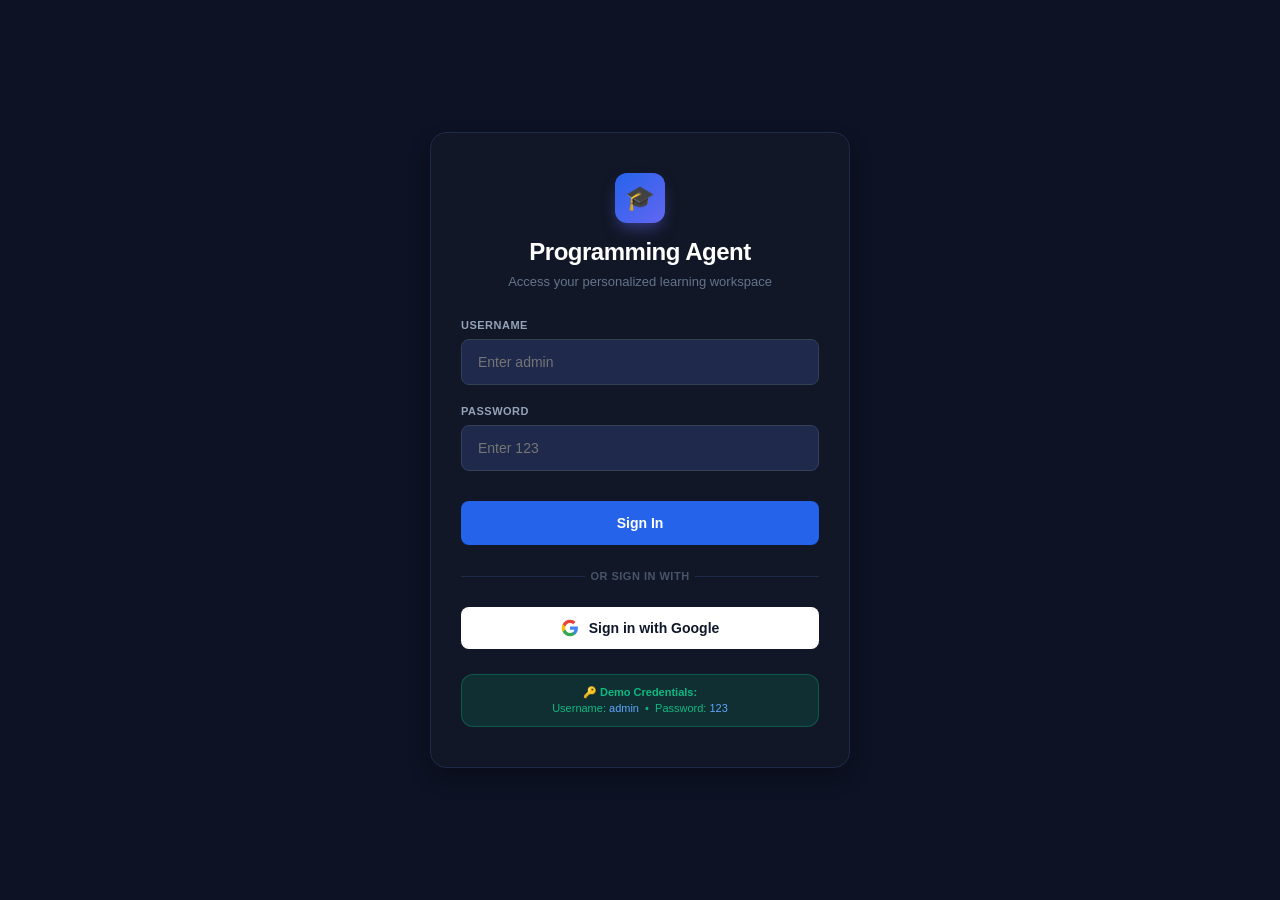
<file: PROJECT/templates/login.html>
<!DOCTYPE html>
<html lang="en">
<head>
    <meta charset="UTF-8">
    <meta name="viewport" content="width=device-width, initial-scale=1.0">
    <title>Programming Agent - Gateway Login</title>
    <style>
        * {
            margin: 0;
            padding: 0;
            box-sizing: border-box;
            font-family: 'Segoe UI', Tahoma, Geneva, Verdana, sans-serif;
        }

        body {
            display: flex;
            justify-content: center;
            align-items: center;
            min-height: 100vh;
            background-color: #0d1224;
            color: #fff;
            padding: 20px;
        }

        .login-container {
            width: 100%;
            max-width: 420px;
            background-color: #111726;
            border: 1px solid #1e294b;
            border-radius: 16px;
            padding: 40px 30px;
            box-shadow: 0 10px 25px -5px rgba(0, 0, 0, 0.4);
        }

        .header {
            text-align: center;
            margin-bottom: 30px;
        }

        .header h1 {
            font-size: 24px;
            font-weight: 700;
            color: #fff;
            margin-bottom: 8px;
            letter-spacing: -0.5px;
        }

        .header p {
            font-size: 13px;
            color: #64748b;
        }

        .logo-icon {
            width: 50px;
            height: 50px;
            background: linear-gradient(135deg, #2563eb, #6366f1);
            border-radius: 12px;
            display: flex;
            align-items: center;
            justify-content: center;
            font-size: 24px;
            margin: 0 auto 15px auto;
            box-shadow: 0 8px 16px -4px rgba(99, 102, 241, 0.5);
        }

        .form-group {
            margin-bottom: 20px;
        }

        .form-group label {
            display: block;
            font-size: 11px;
            font-weight: 700;
            text-transform: uppercase;
            letter-spacing: 0.5px;
            color: #94a3b8;
            margin-bottom: 8px;
        }

        .input-wrapper {
            background: #1e294b;
            border: 1px solid #334155;
            border-radius: 8px;
            display: flex;
            align-items: center;
            padding: 2px 4px;
            transition: all 0.2s;
        }

        .input-wrapper:focus-within {
            border-color: #3b82f6;
            box-shadow: 0 0 0 2px rgba(59, 130, 246, 0.2);
        }

        .input-wrapper input {
            width: 100%;
            padding: 12px;
            background: transparent;
            border: none;
            color: white;
            font-size: 14px;
            outline: none;
        }

        .submit-btn {
            width: 100%;
            padding: 14px;
            background: #2563eb;
            color: white;
            border: none;
            border-radius: 8px;
            cursor: pointer;
            font-weight: 600;
            font-size: 14px;
            transition: background 0.2s, transform 0.1s;
            margin-top: 10px;
        }

        .submit-btn:hover {
            background: #1d4ed8;
        }

        .submit-btn:active {
            transform: scale(0.98);
        }

        .divider {
            display: flex;
            align-items: center;
            text-align: center;
            margin: 25px 0;
            color: #475569;
            font-size: 11px;
            font-weight: 600;
            text-transform: uppercase;
            letter-spacing: 0.5px;
        }

        .divider::before, .divider::after {
            content: '';
            flex: 1;
            border-bottom: 1px solid #1e294b;
        }

        .divider:not(:empty)::before {
            margin-right: .5em;
        }

        .divider:not(:empty)::after {
            margin-left: .5em;
        }

        .google-btn {
            width: 100%;
            padding: 12px;
            background: #ffffff;
            color: #0f172a;
            border: none;
            border-radius: 8px;
            cursor: pointer;
            font-weight: 600;
            font-size: 14px;
            display: flex;
            align-items: center;
            justify-content: center;
            gap: 10px;
            transition: background 0.2s;
        }

        .google-btn:hover {
            background: #e2e8f0;
        }

        .google-icon {
            width: 18px;
            height: 18px;
        }

        .error-banner {
            display: none;
            background-color: rgba(239, 68, 68, 0.1);
            border: 1px solid rgba(239, 68, 68, 0.2);
            border-radius: 8px;
            padding: 12px;
            color: #f87171;
            font-size: 13px;
            text-align: center;
            margin-bottom: 20px;
        }

        .demo-badge {
            background: rgba(16, 185, 129, 0.15);
            color: #10b981;
            border: 1px solid rgba(16, 185, 129, 0.3);
            border-radius: 12px;
            padding: 10px 14px;
            font-size: 11px;
            text-align: center;
            margin-top: 25px;
            line-height: 1.4;
        }
    </style>
</head>
<body>

    <div class="login-container">
        
        <div class="header">
            <div class="logo-icon">🎓</div>
            <h1>Programming Agent</h1>
            <p>Access your personalized learning workspace</p>
        </div>

        <div class="error-banner" id="errorBanner"></div>

        <form id="loginForm" onsubmit="handleDemoLogin(event);">
            <div class="form-group">
                <label for="username">Username</label>
                <div class="input-wrapper">
                    <input type="text" id="username" placeholder="Enter admin" required>
                </div>
            </div>

            <div class="form-group">
                <label for="password">Password</label>
                <div class="input-wrapper">
                    <input type="password" id="password" placeholder="Enter 123" required>
                </div>
            </div>

            <button type="submit" class="submit-btn" id="submitBtn">Sign In</button>
        </form>

        <div class="divider">Or Sign In with</div>

        <button onclick="window.location.href='/google-login'" class="google-btn">
            <!-- Google Minimal SVG icon -->
            <svg class="google-icon" viewBox="0 0 24 24" width="100%" height="100%">
                <path fill="#4285F4" d="M22.56 12.25c0-.78-.07-1.53-.2-2.25H12v4.26h5.92c-.26 1.37-1.04 2.53-2.21 3.31v2.77h3.57c2.08-1.92 3.28-4.74 3.28-8.09z"/>
                <path fill="#34A853" d="M12 23c2.97 0 5.46-.98 7.28-2.66l-3.57-2.77c-.98.66-2.23 1.06-3.71 1.06-2.86 0-5.29-1.93-6.16-4.53H2.18v2.84C3.99 20.53 7.7 23 12 23z"/>
                <path fill="#FBBC05" d="M5.84 14.09c-.22-.66-.35-1.36-.35-2.09s.13-1.43.35-2.09V7.06H2.18C1.43 8.55 1 10.22 1 12s.43 3.45 1.18 4.94l2.85-2.22.81-.63z"/>
                <path fill="#EA4335" d="M12 5.38c1.62 0 3.06.56 4.21 1.64l3.15-3.15C17.45 2.09 14.97 1 12 1 7.7 1 3.99 3.47 2.18 7.06l3.66 2.84c.87-2.6 3.3-4.52 6.16-4.52z"/>
            </svg>
            Sign in with Google
        </button>

        <div class="demo-badge">
            <b>🔑 Demo Credentials:</b><br>
            Username: <code style="color: #60a5fa">admin</code> &nbsp;&bull;&nbsp; Password: <code style="color: #60a5fa">123</code>
        </div>

    </div>

    <script>
        function handleDemoLogin(event) {
            event.preventDefault();
            const errorBanner = document.getElementById("errorBanner");
            const userVal = document.getElementById("username").value.trim();
            const passVal = document.getElementById("password").value;
            const submitBtn = document.getElementById("submitBtn");

            submitBtn.innerText = "Signing in...";
            submitBtn.disabled = true;
            errorBanner.style.display = "none";

            fetch('/login', {
                method: 'POST',
                headers: {
                    'Content-Type': 'application/json'
                },
                body: JSON.stringify({
                    username: userVal,
                    password: passVal
                })
            })
            .then(res => res.json())
            .then(data => {
                if (data.message === "success") {
                    window.location.href = "/";
                } else {
                    errorBanner.innerText = data.error || "Invalid user credentials";
                    errorBanner.style.display = "block";
                    submitBtn.innerText = "Sign In";
                    submitBtn.disabled = false;
                }
            })
            .catch(err => {
                errorBanner.innerText = "Database Connection Offline";
                errorBanner.style.display = "block";
                submitBtn.innerText = "Sign In";
                submitBtn.disabled = false;
            });
        }
    </script>
</body>
</html>
</file>
